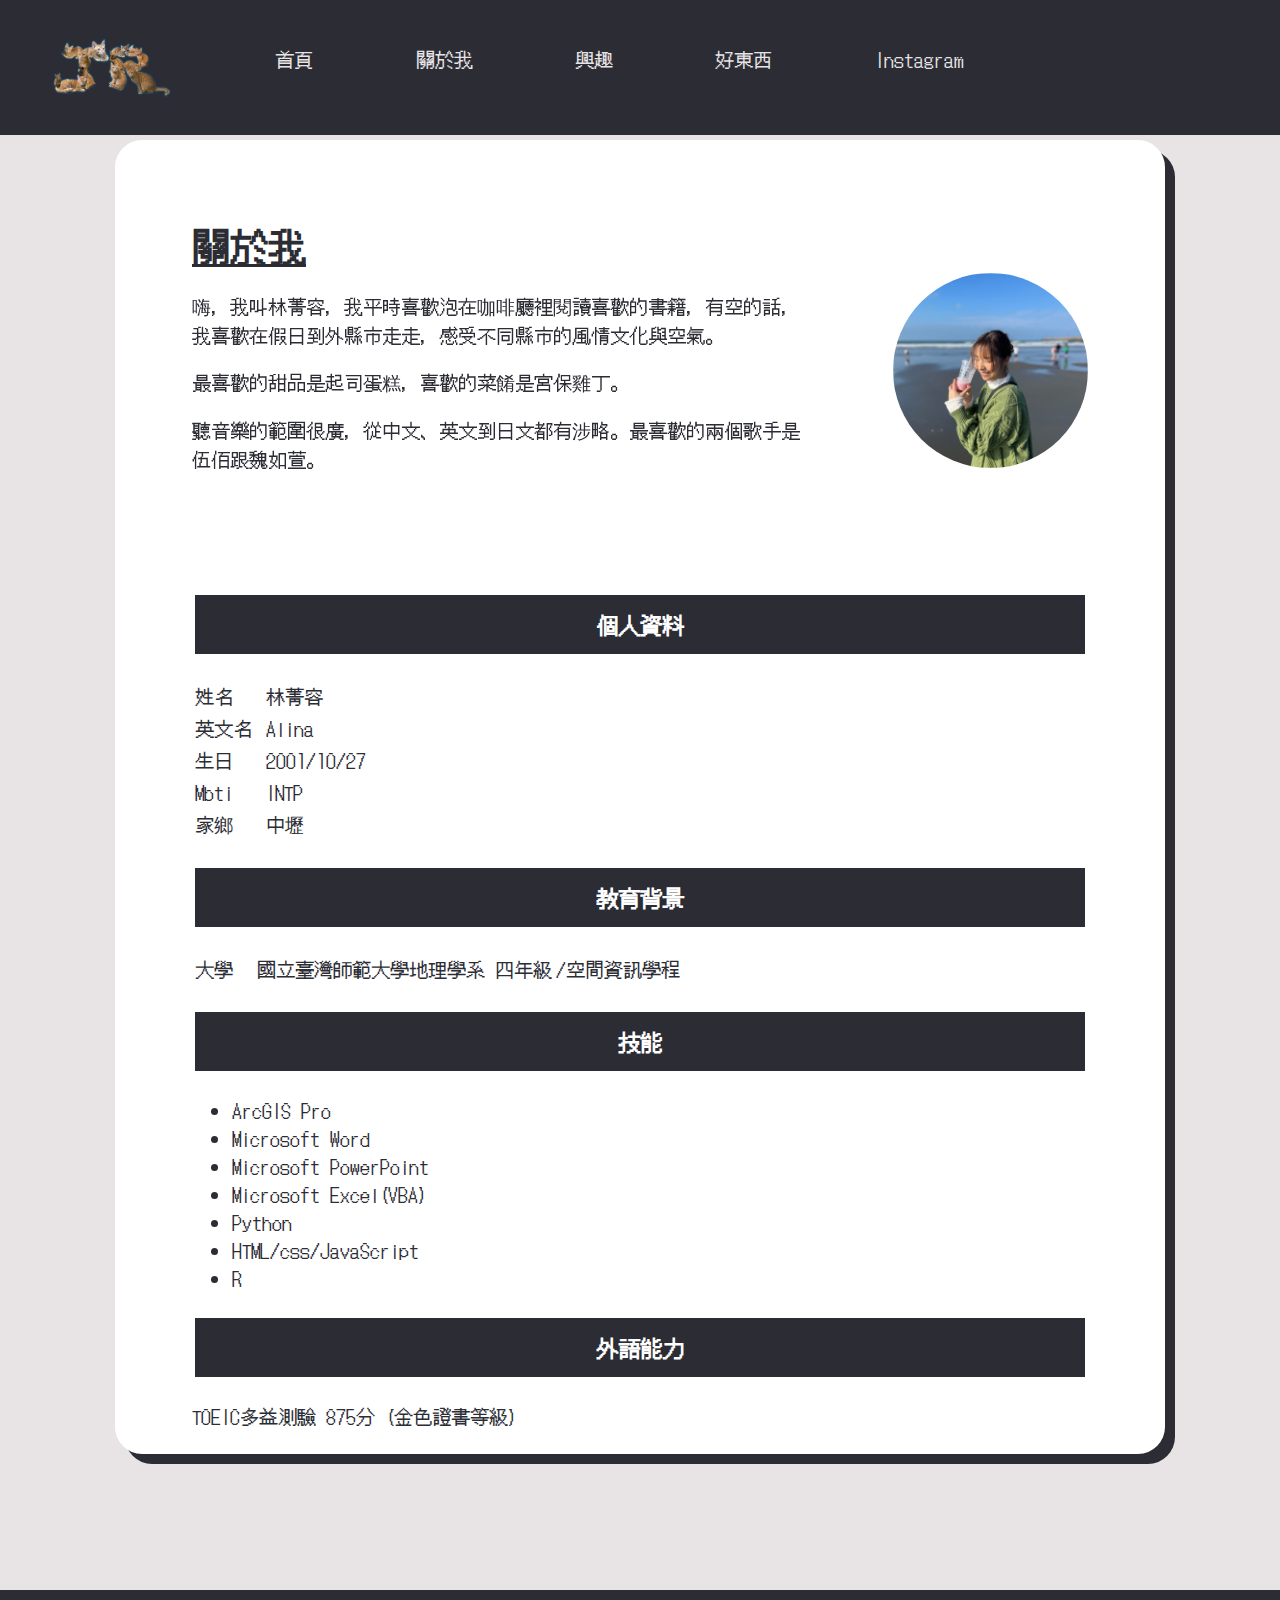
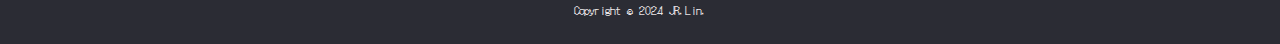
<file: about.html>
<!DOCTYPE html>
<html>

<head>
    <meta charset="utf-8">
    <meta name="viewport" content="width=device-width, initial-scale=1">
    <link rel="icon" href="icon.png">
    <link rel="stylesheet" type="text/css" href="index.css">
    <title>Jing-Rong Lin</title>
    <link rel="preconnect" href="https://fonts.googleapis.com">
    <link rel="preconnect" href="https://fonts.gstatic.com" crossorigin>
    <link href="https://fonts.googleapis.com/css2?family=DotGothic16&display=swap" rel="stylesheet">
</head>

<body class="gf1">
    <header>
        <nav>
            <a href="index.html"><img class="logo" src="cats_logo2.png" alt="logo"></a>
            <ul class="navi">
                <li> <a href="index.html">首頁</a></li>
                <li><a href="about.html">關於我</a></li>
                <li> <a href="hobbies.html">興趣</a> </li>
                <li> <a href="https://www.youtube.com/watch?v=dQw4w9WgXcQ">好東西</a></li>
                <li><a href="https://www.instagram.com/jrong.1027/">Instagram</a> </li>
            </ul>
        </nav>
    </header>
    <div class="parent_a">
        <div class="child_a">
            <h1>關於我</h1>
            <div class="ab_big">
                <div class="ab_p">
                    <p>嗨，我叫林菁容，我平時喜歡泡在咖啡廳裡閱讀喜歡的書籍，有空的話，我喜歡在假日到外縣市走走，感受不同縣市的風情文化與空氣。</p>
                    <p>最喜歡的甜品是起司蛋糕，喜歡的菜餚是宮保雞丁。</p>
                    <p>聽音樂的範圍很廣，從中文、英文到日文都有涉略。最喜歡的兩個歌手是伍佰跟魏如萱。</p>
                </div>
                <div>
                    <img class="ab_pho" src="meme.jpg" alt="林菁容">
                </div>
            </div>
            <div>
                <h3>個人資料</h3>
                <table>
                    <tr>
                        <td>姓名</td>
                        <td>林菁容</td>
                    </tr>
                    <tr>
                        <td>英文名&nbsp;</td>
                        <td>Alina</td>
                    </tr>
                    <tr>
                        <td>生日</td>
                        <td>2001/10/27</td>
                    </tr>
                    <tr>
                        <td>Mbti</td>
                        <td>INTP</td>
                    </tr>
                    <tr>
                        <td>家鄉</td>
                        <td>中壢 </td>
                    </tr>
                </table>
                <h3>教育背景</h3>
                <table>
                    <tr>
                        <td>大學 &nbsp;</td>
                        <td>國立臺灣師範大學地理學系 四年級</td>
                        <td>/空間資訊學程</td>
                    </tr>
                </table>
                <h3>技能</h3>
                <ul>
                    <li>ArcGIS Pro</li>
                    <li>Microsoft Word</li>
                    <li>Microsoft PowerPoint</li>
                    <li>Microsoft Excel(VBA)</li>
                    <li>Python</li>
                    <li>HTML/css/JavaScript</li>
                    <li>R</li>
                </ul>
                <h3>外語能力</h3>
                <p>TOEIC多益測驗 875分 (金色證書等級)</p>
            </div>
        </div>
    </div>
    <footer class="footer">
        <p>Copyright © 2024 JR.Lin.</p>
    </footer>
</body>

</html>
</file>
<file: index.css>
body {
    margin: 0;
    font-size: 1.2em;
    background-color: #e8e4e6;
}

header {
    width: 100%;
    height: 140px;
}

nav {
    width: 100%;
    height: 15%;
    display: flex;
    position: fixed;
    background-color: #2b2c34;
}

.navi {
    /*導覽列的按鈕們*/
    list-style-type: none;
    margin: 0;
    padding: 0;
    overflow: inherit;
}

nav li {
    float: left;
}

li a {
    display: inline-block;
    color: #e8e4e6;
    text-align: center;
    text-decoration: none;
    padding: 5vh 4vw;
}

li a:hover {
    color: #f9bc60;
}

.logo {
    display: block;
    height: 7vh;
    margin-top: 4vh;
    margin-left: 4vw;
    margin-right: 4vw;

}

.parent_i {
    display: flex;
    justify-content: center;
    width: 100%;
    height: 800px;
}

.child_i {
    display: block;
    width: 86%;
    max-width: 1350px;
    height: 650px;
    text-align: center;
    border-radius: 3vh;
    padding: 6vh;
    background-color: white;
    box-shadow: 10px 10px;
}

.parent_a {
    display: flex;
    justify-content: center;
    width: 100%;
    height: 1450px;

}

.child_a {
    display: block;
    justify-content: center;

    width: 70%;
    max-width: 1200px;
    height: 80%;
    background-color: white;
    border-radius: 3vh;
    padding: 6%;
    box-shadow: 10px 10px #2b2c34;
}

.child_a h1 {
    margin: 0;
    color: #2b2c34;
    text-decoration: underline;
}

.child_a h3 {
    background-color: #2b2c34;
    color: white;
    border: solid;
    padding: 1.5vh;
    text-align: center;
}

.child_h h1 {
    margin: 0;
    color: #2b2c34;
    text-decoration: underline;
}

.child_h h3 {
    background-color: #2b2c34;
    color: white;

    border: solid;
    padding: 1.5vh;
    text-align: center;
}

.parent_h {
    display: flex;
    justify-content: center;
    width: 100%;
    height: 2500px;
}

.child_h {
    display: block;
    width: 70%;
    max-width: 1200px;
    height: 88%;
    background-color: white;
    border-radius: 3vh;
    padding: 6%;
    box-shadow: 10px 10px #2b2c34;
}

.gf1 {
    font-family: "DotGothic16", sans-serif;
    font-weight: 500;
    font-style: normal;
    color: #2b2c34;
}

.i_welcome {
    display: flex;
    justify-content: space-around;
    padding: 2vh;
    height: fit-content;
}

.welcome {
    font-size: 5vh;
    height: fit-content;
    text-shadow: 1px 1px #696969;
}

.i_title {
    font-size: 6.5vh;
    margin: 0;
    text-shadow: 1px 1px #696969;
}

.ho_pho {
    width: 19vw;
    border-radius: 50%;
    margin: 10vh;
    max-width: 100%;


}

.index_pho {
    height: 26vw;
    max-width: 100%;
    border-radius: 50%;
    border-style: dashed;
    padding: 1%;
    margin-top: 3.5vh;
    max-width: 100%;
}

.footer {
    margin: 0;
    padding: 0;
    display: flex;
    bottom: 0;
    width: 100%;
    height: 6vh;
    background-color: #2b2c34;
    color: #e8e4e6;
    justify-content: center;
    font-size: 0.6em;
}

.ab_big {
    display: flex;
}

.ab_p {
    margin-bottom: 6vw;
    margin-right: 6vw;
    position: relative;
    width: fit-content;
}

.ab_pho {
    width: 20vw;
    float: right;
    border-radius: 50%;
    margin-right: 0;
    margin-left: 0;
    max-width: 100%;
    max-height: 100%;

}

.ho_movie {
    display: flex;
    justify-content: space-around;
    text-align: center;
}

.mo_pic {
    width: 18vw;
    max-width: 100%;
}
</file>
